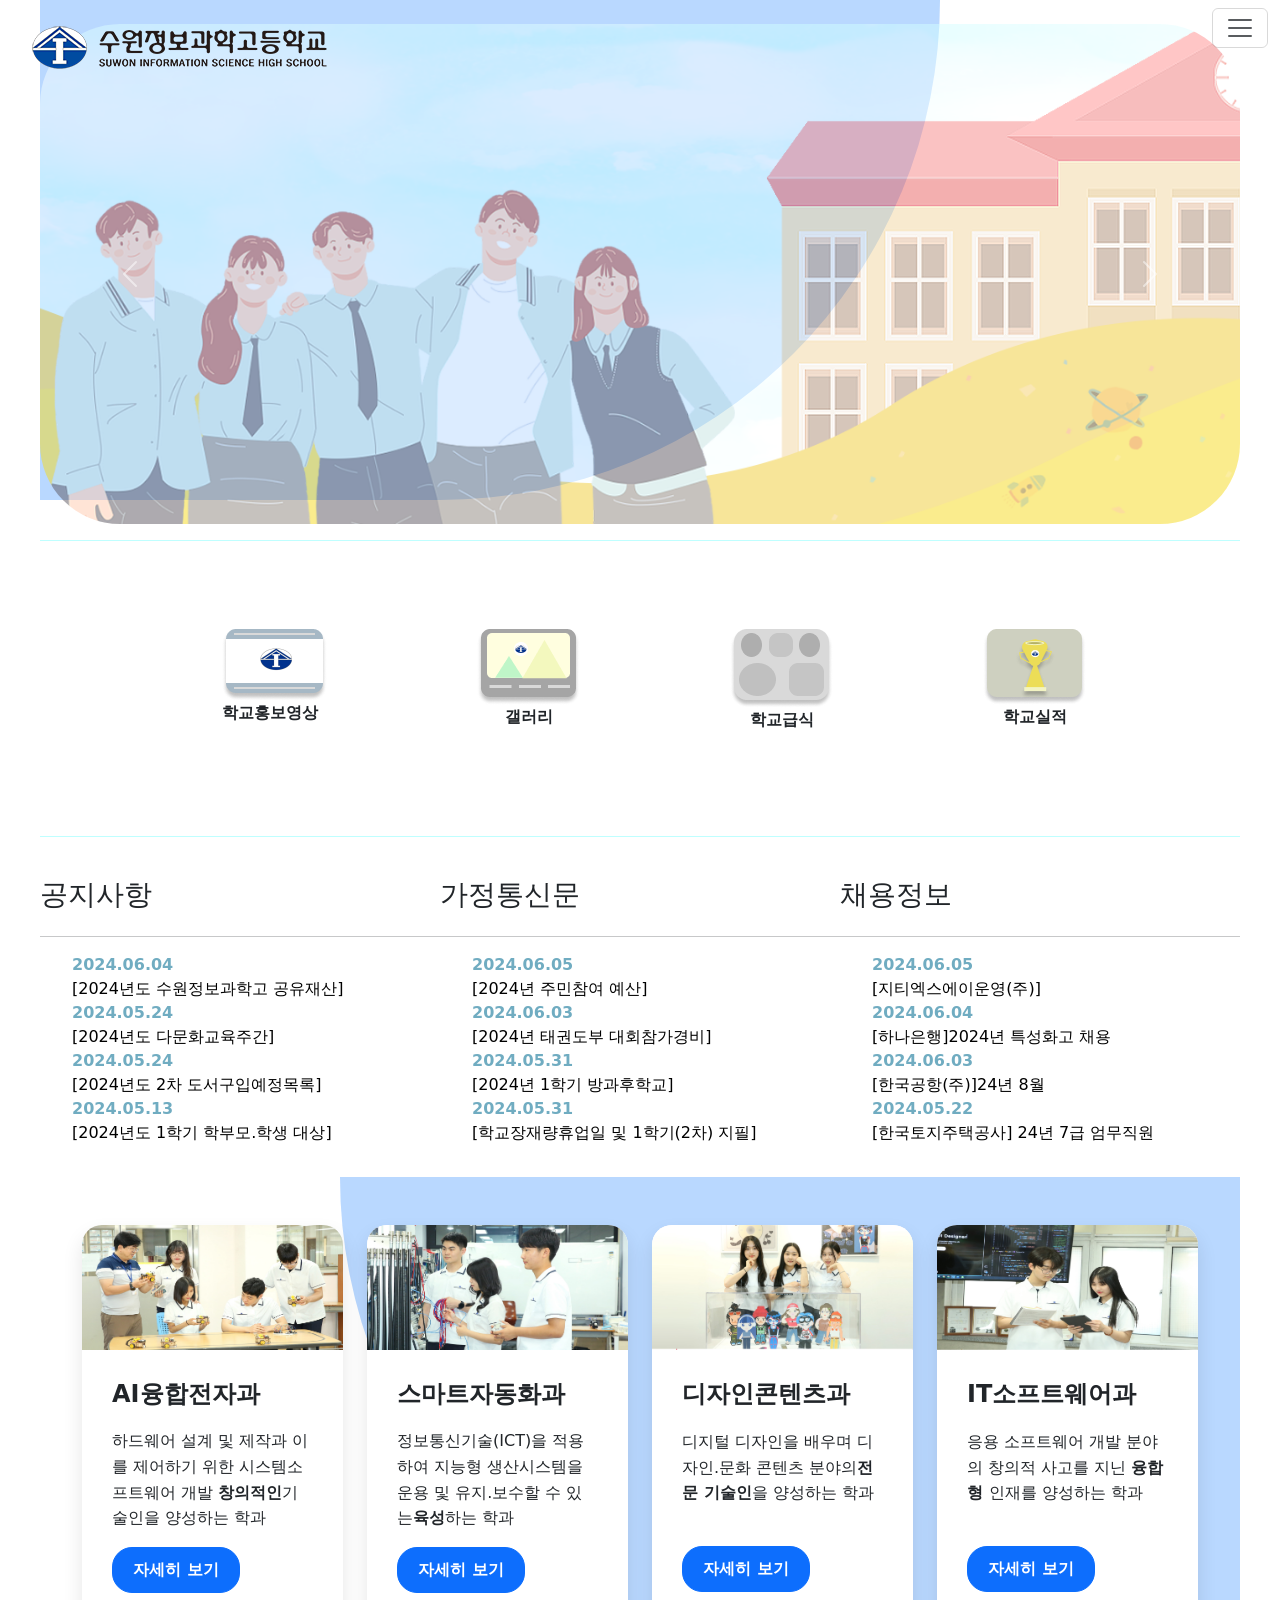
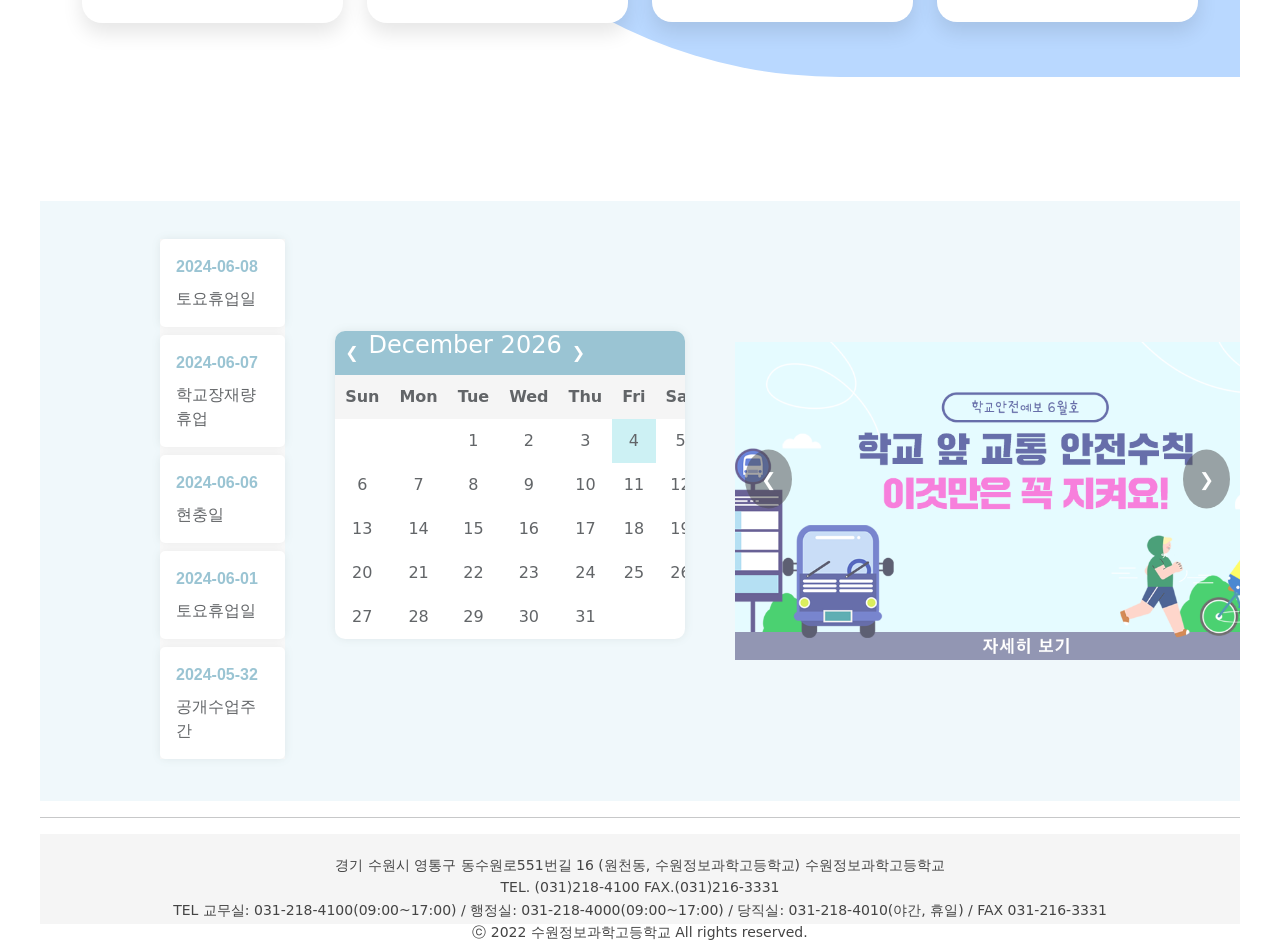
<file: index.html>
<!doctype html>
<html lang="en">

<head>
    <meta charset="utf-8">
    <meta name="viewport" content="width=device-width, initial-scale=1">

    <link href="https://cdn.jsdelivr.net/npm/bootstrap@5.1.3/dist/css/bootstrap.min.css" rel="stylesheet"
        integrity="sha384-1BmE4kWBq78iYhFldvKuhfTAU6auU8tT94WrHftjDbrCEXSU1oBoqyl2QvZ6jIW3" crossorigin="anonymous">
    <link rel="stylesheet" href="cs/style.css">

    <link href="swjb-logo 7.png" rel="shortcut icon" type="image/x-icon">
    <title>수원정보과학고등학교</title>
</head>

<body>
    <div class="co">

        <nav class="navbar navbar-light  fixed-top ">
            <div class="container-fluid">
                <h1 class="logo1">
                    <a href="">
                        <img src="image/logo.png" alt="">
                    </a>
                </h1>
                <button class="navbar-toggler" type="button" data-bs-toggle="offcanvas"
                    data-bs-target="#offcanvasNavbar" aria-controls="offcanvasNavbar">
                    <span class="navbar-toggler-icon"></span>
                </button>
                <div class="offcanvas offcanvas-end" tabindex="-1" id="offcanvasNavbar"
                    aria-labelledby="offcanvasNavbarLabel">

                    <div class="offcanvas-header">
                        <br>
                        <button type="button" class="btn-close text-reset" data-bs-dismiss="offcanvas"
                            aria-label="Close"></button>
                    </div>
                    <div class="bd-example">
                        <div class="btn-group-vertical" role="group" aria-label="Vertical button group">

                            <ul class="aq">
                                <li>학교소개
                                    <ul class="submenu">
                                        <li>인사말</li>
                                        <li>학교연혁</li>
                                        <li>학교상징</li>
                                        <li>학교현황</li>
                                        <li>교직원소개</li>
                                        <li>찾아오시는길</li>
                                    </ul>
                                </li><br>
                                <li>입학안내
                                    <ul class="submenu">
                                        <li>학과소개</li>
                                        <li>신입생전형요항</li>
                                        <li>입학자료실</li>
                                        <li>홍보동영상</li>
                                    </ul>
                                </li><br>
                                <li>교육과정
                                    <ul class="submenu">
                                        <li>교육과정</li>
                                        <li>학사일정</li>
                                        <li>방과후학교</li>
                                        <li>학교실적/장학금</li>
                                        <li>특수교육</li>
                                        <li>학교혁신 및 교원능력개발평기</li>
                                    </ul>
                                </li><br>
                                <li>도제학교

                                </li><br>
                                <li>알림마당
                                    <ul class="submenu">
                                        <li>공지사항</li>
                                        <li>가정통신문</li>
                                        <li>가정통신문(교육청)</li>
                                        <li>급식</li>
                                        <li>보건</li>
                                        <li>봉사/체험활동</li>
                                        <li>학부모마당</li>
                                        <li>학교갤러리</li>
                                    </ul>
                                </li><br>

                            </ul>
                        </div>
                    </div>

                    <li class="mo" style="list-style: none;">
                        <hr class="dropdown-divider">
                        <ul style="display: flex;">
                            <li style="list-style: none; padding-left: 10px;">
                                <a href="https://swjb-h.goesw.kr/index.do" target="_blank" title="school" id="bottom"
                                    class="t_sns_instagram">
                                    <img src="image/Group 14.png" alt=""
                                        style="width: 50px; height: 50px; border-radius: 10px 10px 10px 10px;">
                                </a>
                            </li>

                            <li style="list-style: none; padding-left: 10px; ">
                                <a href="https://www.instagram.com/suwon_ishs_student_union/" target="_blank"
                                    title="instagram" class="t_sns_instagram">
                                    <img src="image/Group 10.png" alt=""
                                        style="width: 50px; height: 50px; border-radius: 10px 10px 10px 10px;">
                                </a>
                            </li>
                            <li style="list-style: none; padding-left: 10px;">
                                <a href="https://www.youtube.com/@user-vw5th4wf2x" target="_blank" title="youtube"
                                    class="t_sns_youtube">
                                    <img src="image/Group 12.png" alt=""
                                        style="width: 50px; height: 50px; border-radius: 10px 10px 10px 10px;">
                                </a>
                            </li>
                        </ul>
                    </li>
                </div>
            </div>
        </nav>




        <div class="mDepartment-a">
            ::before

            <div id="sbsCarousel" class="carousel slide" data-bs-ride="carousel">
                <div class="carousel-inner">
                    <div class="carousel-item active">
                        <img src="image/s1.png" class="d-block w-100" alt="Slide 1"
                            style="  opacity: 0.5; border-radius: 80px 80px 80px 80px ;">

                    </div>
                    <div class="carousel-item">
                        <img src="image/s2.png" class="d-block w-100" alt="Slide 2"
                            style="  opacity: 0.5; border-radius: 80px 80px 80px 80px ;">

                    </div>
                </div>
                <button class="carousel-control-prev" type="button" data-bs-target="#sbsCarousel" data-bs-slide="prev">
                    <span class="carousel-control-prev-icon" aria-hidden="true"></span>
                    <span class="visually-hidden">Previous</span>
                </button>
                <button class="carousel-control-next" type="button" data-bs-target="#sbsCarousel" data-bs-slide="next">
                    <span class="carousel-control-next-icon" aria-hidden="true"></span>
                    <span class="visually-hidden">Next</span>
                </button>
            </div>
            <hr style="color: aqua;">
            <br><br><br>
            <div class="co0">
                <ul style="display: flex;">
                    <div class="image-container-1">
                        <li style=" padding-left: 150px; list-style: none; ">
                            <a href="#">
                                <img src="image/Group 6.png" alt="">
                            </a>
                            <b>학교홍보영상</b>
                        </li>
                    </div>
                    <div class="image-container-1">
                        <li style=" padding-left: 150px; list-style: none; text-align: center;">
                            <a href="#">
                                <img src="image/Group 5.png" alt="">
                            </a>
                            <b>갤러리</b>
                        </li>
                    </div>
                    <div class="image-container-1">
                        <li style=" padding-left: 150px; list-style: none; text-align: center;">
                            <a href="#">
                                <img src="image/Group 4.png" alt="">
                            </a>
                            <b>학교급식</b>
                        </li>
                    </div>
                    <div class="image-container-1">
                        <li style=" padding-left: 150px; list-style: none; text-align: center;">
                            <a href="#">
                                <img src="image/Group 9.png" alt="">
                            </a>
                            <b>학교실적</b>
                        </li>
                    </div>
                </ul>
            </div>
            <br>
            <br>
            <br>
            <hr style="color: aqua;">
            <div class="inner">
                <div class="innerbox">
                    <div class="a-7">

                        <h3 class="boardtit menuNm bBorderBg changeColTxtBg wzwgContextMenu" id="h3-1">공지사항</h3>

                    </div>
                    <hr>
                    <ul id="data">
                        <li class="wq">
                            <a id="a-2" href="/subList/31000020881?pmode=detail&nttSeq=1996" data-href="bbsViewLink">
                                <span class="date">2024.06.04</span><br>
                                <span class="tit" data-attr="nttSj">[2024년도 수원정보과학고 공유재산]</span> <br>
                                <span class="date">2024.05.24</span><br>
                                <span class="tit" data-attr="nttSj">[2024년도 다문화교육주간]</span><br>
                                <span class="date">2024.05.24</span><br>
                                <span class="tit" data-attr="nttSj">[2024년도 2차 도서구입예정목록]</span><br>
                                <span class="date">2024.05.13</span><br>
                                <span class="tit" data-attr="nttSj">[2024년도 1학기 학부모.학생 대상] </span>


                            </a>
                        </li>
                    </ul>
                </div>
                <div class="innerbox-1">
                    <div class="a-7">

                        <h3 class="boardtit menuNm bBorderBg changeColTxtBg wzwgContextMenu" id="h3-1">가정통신문</h3>

                    </div>
                    <hr>
                    <ul id="data">
                        <li class="wq">
                            <a id="a-2" href="/subList/31000020881?pmode=detail&nttSeq=1996" data-href="bbsViewLink">
                                <span class="date">2024.06.05</span><br>
                                <span class="tit" data-attr="nttSj">[2024년 주민참여 예산]</span><br>
                                <span class="date">2024.06.03</span><br>
                                <span class="tit" data-attr="nttSj">[2024년 태권도부 대회참가경비]</span><br>
                                <span class="date">2024.05.31</span><br>
                                <span class="tit" data-attr="nttSj">[2024년 1학기 방과후학교]</span><br>
                                <span class="date">2024.05.31</span><br>
                                <span class="tit" data-attr="nttSj">[학교장재량휴업일 및 1학기(2차) 지필]</span><br>
                            </a>
                        </li>
                    </ul>
                </div>
                <div class="innerbox-2">
                    <div class="a-7">
                        <h3 class="boardtit menuNm bBorderBg changeColTxtBg wzwgContextMenu" id="h3-1">채용정보</h3>
                    </div>
                    <hr>
                    <ul id="data">
                        <li class="wq">
                            <a id="a-2" href="/subList/31000020881?pmode=detail&nttSeq=1996" data-href="bbsViewLink">
                                <span class="date">2024.06.05</span><br>
                                <span class="tit" data-attr="nttSj">[지티엑스에이운영(주)]</span><br>
                                <span class="date">2024.06.04</span><br>
                                <span class="tit" data-attr="nttSj">[하나은행]2024년 특성화고 채용</span><br>
                                <span class="date">2024.06.03</span><br>
                                <span class="tit" data-attr="nttSj">[한국공항(주)]24년 8월 </span><br>
                                <span class="date">2024.05.22</span><br>
                                <span class="tit" data-attr="nttSj">[한국토지주택공사] 24년 7급 엄무직원</span><br>
                            </a>
                        </li>
                    </ul>
                </div>
            </div>
        </div>
        <br>
        <div class="coo">
            <div class="mDepartment-b">
                <div class="con" style="display: flex; height: 600px;">
                    <div class="container mt-5">
                        <div class="row" style="transform: scaleX(-1);">

                            <div class="col-lg-3">
                                <div class="card custom-card">
                                    <img src="image/전자과.jpg" class="card-img-top" alt="Card Image">
                                    <div class="card-body">
                                        <h3 class="card-title">AI융합전자과</h3>
                                        <p class="card-text">하드웨어 설계 및 제작과 이를 제어하기 위한 시스템소프트웨어 개발 <b>창의적인</b>기술인을 양성하는 학과
                                        </p>
                                        <a href="" class="btn btn-primary">자세히 보기</a>
                                    </div>
                                </div>
                            </div>



                            <div class="col-lg-3">
                                <div class="card custom-card">
                                    <img src="image/스마트과.jpg" class="card-img-top" alt="Card Image">
                                    <div class="card-body">
                                        <h3 class="card-title">스마트자동화과</h3>
                                        <p class="card-text">정보통신기술(ICT)을 적용하여 지능형 생산시스템을 운용 및 유지.보수할 수 있는<b>육성</b>하는 학과
                                        </p>
                                        <a href="#" class="btn btn-primary">자세히 보기</a>
                                    </div>
                                </div>
                            </div>

                            <div class="col-lg-3">
                                <div class="card custom-card">
                                    <img src="image/디자인과.jpg" class="card-img-top" alt="Card Image">
                                    <div class="card-body">
                                        <h5 class="card-title">디자인콘텐츠과</h5>
                                        <p class="card-text">디지털 디자인을 배우며 디자인.문화 콘텐츠 분야의<b>전문 기술인</b>을 양성하는 학과</p>
                                        <br>
                                        <a href="#" class="btn btn-primary">자세히 보기</a>
                                    </div>
                                </div>
                            </div>
                            <div class="col-lg-3">
                                <div class="card custom-card">
                                    <img src="image/소프트과.jpg" class="card-img-top" alt="Card Image">
                                    <div class="card-body">
                                        <h5 class="card-title">IT소프트웨어과</h5>
                                        <p class="card-text">응용 소프트웨어 개발 분야의 창의적 사고를 지닌 <b>융합형 </b>인재를 양성하는 학과</p>
                                        <br>
                                        <a href="#" class="btn btn-primary">자세히 보기</a>
                                    </div>
                                </div>
                            </div>
                        </div>
                    </div>
                </div>
            </div>
        </div>
        <br>
        <div class="moduleTitleline_w">

            <div class="mVisual" style="display: flex; margin: 0 auto;">
                <div class="container-o" style="padding-top: 30px;">
                    <main class="main-a" id="content-v">
                        <ul class="schedule">
                            <li>
                                <div class="date">2024-06-08</div>
                                <div class="event">토요휴업일</div>
                            </li>
                            <li>
                                <div class="date">2024-06-07</div>
                                <div class="event">학교장재량휴업</div>
                            </li>
                            <li>
                                <div class="date">2024-06-06</div>
                                <div class="event">현충일</div>
                            </li>
                            <li>
                                <div class="date">2024-06-01</div>
                                <div class="event">토요휴업일</div>
                            </li>
                            <li>
                                <div class="date">2024-05-32</div>
                                <div class="event">공개수업주간</div>
                            </li>
                        </ul>
                    </main>
                </div>
                <div class="list slick-initialized slick-slider slick-dotted">
                    <div class="slick-list draggable">

                        <div class="body-a">

                            <div class="calendar">
                                <header>
                                    <div class="prev" onclick="prevMonth()">&#10094;</div>
                                    <h1 id="monthYear"></h1>
                                    <div class="next" onclick="nextMonth()">&#10095;</div>
                                </header>
                                <table>
                                    <thead>
                                        <tr>
                                            <th>Sun</th>
                                            <th>Mon</th>
                                            <th>Tue</th>
                                            <th>Wed</th>
                                            <th>Thu</th>
                                            <th>Fri</th>
                                            <th>Sat</th>
                                        </tr>
                                    </thead>
                                    <tbody id="calendarBody">
                                    </tbody>
                                </table>
                            </div>
                        </div>

                    </div>

                </div>

                <div class="slider-2">
                    <div class="slides-2">
                        <div class="slide-2"><img src="image/0.png" alt="Image 1"></div>
                        <div class="slide-2"><img src="image/1.png" alt="Image 2"></div>
                        <div class="slide-2"><img src="image/2.png" alt="Image 3"></div>
                    </div>
                    <button class="prev-1" onclick="plusSlides(-1)">&#10094;</button>
                    <button class="next-1" onclick="plusSlides(1)">&#10095;</button>
                </div>
            </div>
        </div>
        <hr>
        <div class="fixed-botto">
            <p>
                경기 수원시 영통구 동수원로551번길 16 (원천동, 수원정보과학고등학교) 수원정보과학고등학교<br>
                TEL. (031)218-4100 FAX.(031)216-3331 <br>
                TEL 교무실: 031-218-4100(09:00~17:00) / 행정실: 031-218-4000(09:00~17:00) / 당직실: 031-218-4010(야간, 휴일) / FAX
                031-216-3331<br>
                ⓒ 2022 수원정보과학고등학교 All rights reserved.
            </p>
        </div>
    </div>
    <script src="js/jquery-1.12.3.js"></script>
    <script src="https://cdn.jsdelivr.net/npm/bootstrap@5.1.3/dist/js/bootstrap.bundle.min.js"
        integrity="sha384-ka7Sk0Gln4gmtz2MlQnikT1wXgYsOg+OMhuP+IlRH9sENBO0LRn5q+8nbTov4+1p"
        crossorigin="anonymous"></script>
    <script src="https://maxcdn.bootstrapcdn.com/bootstrap/4.5.2/js/bootstrap.min.js"></script>
    <script src="https://code.jquery.com/jquery-3.5.1.slim.min.js"></script>
    <script src="https://cdn.jsdelivr.net/npm/@popperjs/core@2.9.2/dist/umd/popper.min.js"></script>
    <script src="https://stackpath.bootstrapcdn.com/bootstrap/4.5.2/js/bootstrap.min.js"></script>
    <script src="js/script.js"></script>
</body>

</html>
</div>
</file>
<file: cs/style.css>
@charset "UTF-8";

*{
    margin: 0;
    padding: 0;
    box-sizing: border-box;
}

a{
    text-decoration: none;
    color: inherit;
}

li{
    list-style: none;
}

.logo1>a {
    justify-content: center;
    display: block;
    position: absolute;
    left: 0;
    top: 25px;
    padding-left: 30px;
    z-index: 2;
}


.carousel-item img {
    width: 100%;
    height: 500px;
    object-fit: cover;
}

.container-a {
    display: flex;
    position: relative;
    width: 100px;
    height: 100px;
}

.header {
    text-align: center;
    padding: 10px 0;
    border-bottom: 1px solid #ccc;
}

.header h1 {
    margin: 0;
}

.image {
    width: 100%;
    height: 100%;
    transition: transform 0.5s ease;
}

.image:hover {
    transform: translate(10px, 10px);
    /* 움직이길 원하는 만큼 조정 */
}

.co {
    margin: 0 auto;
    width: 1200px;
    height: 100px;

}

.mDepartment-a {
    position: relative;
    overflow: hidden;

}

.mDepartment-a::before {
    content: '';
    display: block;
    position: absolute;
    left: 0;
    top: 0;
    overflow: hidden;
    z-index: 0;
    width: 900px;
    height: 500px;
    border-bottom-right-radius: 1111111115px;
    background: #b9d8ff;
    transition: 0.2s;
}

.mDepartment-b {
    position: relative;
    overflow: hidden;
    transform: scaleX(-1);
    transition: transform 0.5s;
    display: flex;
    justify-content: space-around;
    align-items: center;
    margin: 0;
    transition: transform 0.3s ease;
}

.mDepartment-b::before {

    content: '';
    display: block;
    position: absolute;
    left: 0;
    top: 0;
    overflow: hidden;
    z-index: 0;
    width: 900px;
    height: 500px;
    border-bottom-right-radius: 1111111115px;
    background: #b9d8ff;


}

.mDepartment-b:hover img {
    transform: scale(1.1);
}

.coo img {
    transition: transform 0.3s ease;
}

.coo:hover img {
    transform: scale(1.1);
}






.reverse-text {

    unicode-bidi: bidi-override;
}

.notice {
    margin: 20px 0;
    padding: 20px;
    border: 1px solid #ddd;
    border-radius: 5px;
    background-color: #fafafa;
}

.notice .h2-1 {
    margin: 0 0 10px;
}

.notice .date {
    color: #888;
    font-size: 0.9em;
    margin-bottom: 10px;
}

.notice .content {
    font-size: 1em;
    line-height: 1.6;
}

.notice img {
    max-width: 100%;
    height: auto;
    margin-top: 10px;
}

.container-a {
    max-width: 800px;
    margin: 20px auto;
    padding: 20px;
    background-color: #fff;
    box-shadow: 0 0 10px rgba(0, 0, 0, 0.1);

}

.calendar {
    background-color: rgb(255, 255, 255);
    border-radius: 10px;
    box-shadow: 0 0 10px rgba(0, 0, 0, 0.1);
    overflow: hidden;
    width: 350px;
    text-align: center;

}

.calendar header {

    background-color: #70acc1;
    color: white;
    text-align: center;
    display: flex;

}

.calendar header h1 {
    margin: 0;
    font-size: 24px;
}

.calendar table {
    width: 100%;
    border-collapse: collapse;
}

.calendar th,
.calendar td {
    width: 14.28%;
    padding: 10px;
    text-align: center;
}

.calendar th {
    background-color: #f2f2f2;
}

.calendar td {
    cursor: pointer;
}

.calendar td:hover {
    background-color: #e0e0e0;
}

.calendar .today {
    background-color: #b8ecf0;
}

.calendar .prev,
.calendar .next {
    cursor: pointer;
    padding: 10px;
}

.body-a {
    margin: 50px;
    padding-top: 80px;
}

.mVisual {
    position: relative;
    height: 600px;
    margin: 0 auto 60px;
    background: #eaf6fa;
    opacity: 0.7;
}

.item-a img {
    width: 1000px;
    height: 500px;
    padding-top: 20%;
}


.body-b {
    font-family: 'Arial', sans-serif;
    display: flex;
    justify-content: center;
    align-items: center;
}

.content-d {
    margin-top: 20px;
    padding: 20px;
    border: 1px solid #ddd;
    border-radius: 5px;
    background-color: white;
    box-shadow: 0 2px 10px rgba(0, 0, 0, 0.1);
    max-height: 0;
    overflow: hidden;
    transition: max-height 0.5s ease-in-out, opacity 0.5s ease-in-out;
    opacity: 0;
}

.content-d.show {
    max-height: 700px;
    /* Adjust this value as needed */
    opacity: 1;
}

.content-x {
    margin-top: 20px;
    padding: 20px;
    border: 1px solid #ddd;
    border-radius: 5px;
    background-color: white;
    box-shadow: 0 2px 10px rgba(0, 0, 0, 0.1);
    max-height: 0;
    overflow: hidden;
    transition: max-height 0.5s ease-in-out, opacity 0.5s ease-in-out;
    opacity: 0;
}

.content-x.show {
    max-height: 700px;
    /* Adjust this value as needed */
    opacity: 1;
}

.content-d {
    margin-top: 20px;
    padding: 20px;
    border: 1px solid #ddd;
    border-radius: 5px;
    background-color: white;
    box-shadow: 0 2px 10px rgba(0, 0, 0, 0.1);
    max-height: 0;
    overflow: hidden;
    transition: max-height 0.5s ease-in-out, opacity 0.5s ease-in-out;
    opacity: 0;
}

.content-d.show {
    max-height: 700px;
    /* Adjust this value as needed */
    opacity: 1;
}

.content-x {
    margin-top: 20px;
    padding: 20px;
    border: 1px solid #ddd;
    border-radius: 5px;
    background-color: white;
    box-shadow: 0 2px 10px rgba(0, 0, 0, 0.1);
    max-height: 0;
    overflow: hidden;
    transition: max-height 0.5s ease-in-out, opacity 0.5s ease-in-out;
    opacity: 0;
}

.content-x.show {
    max-height: 700px;
    /* Adjust this value as needed */
    opacity: 1;
}


img {
    display: block;
    line-height: 0;
}

#contents {
    width: 1200px;
    margin: 0 auto;
    height: 450px;
    background-color: rgb(0, 24, 75);
    opacity: 0.7;
    color: white;
}

.interview_contents {
    width: 2400px;
    position: relative;
    height: 500px;
    overflow: hidden;
}

.interview_contents>li {
    position: absolute;
    display: none;
}

.interview_contents>li>img {
    width: 408px;
    height: 408px;
}

.interview_contents>li.on {
    display: block;
    animation: slider1 1s;
    animation-fill-mode: forwards;
}

.interview_contents>li.out {
    display: block;
    animation: slider2 1s;
    animation-fill-mode: forwards;
}

@keyframes slider1 {
    from {
        transform: translateX(+100%);
    }

    to {
        left: 0px;
    }
}

@keyframes slider2 {
    from {
        left: 0;
    }

    to {
        transform: translateX(-100%);
    }
}

.body-x {
    font-family: 'Arial', sans-serif;
    background-color: #bdc068;
    margin: 0;
    padding: 20px;
    border-radius: 10px 10px 10px 10px;
}

.conbox_wrap {
    padding-top: 444%;
    text-align: center;
    width: 150%;
}

.custom-card {
    border: none;
    border-radius: 20px;
    overflow: hidden;
    box-shadow: 0 10px 20px rgba(0, 0, 0, 0.1);
}

.custom-card img {
    width: 100%;
    height: auto;
}

.card-body {
    padding: 30px;
}

.card-title {
    font-size: 24px;
    font-weight: bold;
    margin-bottom: 20px;
}

.card-text {
    font-size: 16px;
    line-height: 1.6;
}

.btn {
    border-radius: 20px;
    padding: 10px 20px;
    font-size: 16px;
    font-weight: bold;
}

.ff img {
    width: 30%;
    height: 60%;
    overflow: hidden;
}

.ff ul {
    margin: 0 auto;
}

.ff li {
    list-style: none;
}

.iy img {
    border-radius: 10px 10px 10px 10px;
}

.yo img {
    border-radius: 10px 10px 10px 10px;
}

.container-o {
    padding-left: 10%;
}

.main-a {

    padding: 1rem;
    max-width: 800px;
    margin: 0 auto;
    font-family: Arial, sans-serif;
    background-color: #f9f9f9;
    margin: 0;
    padding: 0;
}

.schedule {
    list-style-type: none;
    padding: 0;
}

.schedule li {
    background-color: white;
    margin: 0.5rem 0;
    padding: 1rem;
    border-radius: 5px;
    box-shadow: 0 0 10px rgba(0, 0, 0, 0.1);
    transition: transform 0.3s ease-in-out;
}

.schedule li:hover {
    transform: scale(1.05);
}

.date {
    font-weight: bold;
    color: #4CAF50;
}

.event {
    margin-top: 0.5rem;
}

.body-z {

    font-family: Arial, sans-serif;
    display: flex;
    justify-content: center;
    align-items: center;
    margin: 10%;
}

.popout-text-f h1 {
    font-size: 3rem;
    text-align: center;
    transition: transform 0.3s ease-in-out;
}

.popout-text-f p {
    text-align: center;
    font-size: 2rem;
    transition: transform 0.3s ease-in-out;
}

.popout-text-f:hover {
    transform: scale(1.3);
}

.body-q {

    display: flex;
    justify-content: center;
    align-items: center;
    height: 60vh;
    margin: 0 auto;
}

.slider-n {
    width: 300px;
    height: 300px;
    border-radius: 50%;
    overflow: hidden;
    position: relative;
}

.slide-d {
    width: 100%;
    height: 100%;
    position: absolute;
    top: 0;
    left: 0;

    transition: opacity 6s ease-in-out;
}

.slide-d img {
    width: 100%;
    height: 100%;
    object-fit: cover;
    opacity: 0.7;
}

.slide-d.active {
    opacity: 1;
}

.image-container {
    text-align: center;
    margin: 20px;
}

.image-container img {
    border-radius: 10px;
    box-shadow: 0 4px 8px rgba(0, 0, 0, 0.2);
    width: 500px;
    opacity: 0.1;
    margin: 0 auto;
}

.image-container figcaption {
    margin-top: 10px;
    font-style: italic;
    color: #555;
}

.hw {
    background-color: #ecffff;
    text-align: center;
}

.mo {
    line-height: 3;
    /* 글자를 아래로 이동시켜서 줄 간격을 3배로 설정 */
    text-align: center;
    position: fixed;
    bottom: 0;
    width: 100%;
    text-align: center;
    /* 글자를 가운데 정렬 */

    padding: 10px 0;
    /* 패딩 추가 */
}

.fixed-bottom {


    text-align: center;
    /* 글자를 가운데 정렬 */
    background-color: #f1f1f1;
    /* 배경 색상 */
    /* 패딩 추가 */
}

.board005_2 .innerbox {
    width: 100%;
    float: left;
    position: relative;
}

.board005_2 .innerbox .boardtit {
    float: left;
    width: 100%;
    box-sizing: border-box;
    border-bottom: 1px solid rgba(0, 0, 0, 0.1);
    background: #fff;
    white-space: nowrap;
    text-overflow: ellipsis;
    overflow: hidden;
    -webkit-transition: background 2s;
    transition: background 2s;
}

.board005_2 .innerbox .readmore {
    position: absolute;
    right: 15px;
    width: 50px;
    height: 58px;
    line-height: 58px;
    text-align: right;
    color: black;
    font-size: 23px;
    -webkit-transition: color 1s;
    transition: color 1s;
}

.board005_2 .innerbox ul {
    float: left;
    clear: both;
    width: 100%;
    box-sizing: border-box;
}

.mDepartment-b .board005_2 .innerbox ul li {
    display: block;
    width: 100%;
    float: left;
    line-height: 25px;
}

.innerbox {
    width: 400px;
    height: 300px;

}

.innerbox-1 {
    width: 400px;
    height: 300px;
}

.innerbox-2 {
    width: 400px;
    height: 300px;
}

.inner {
    position: relative;
    overflow: hidden;

    transition: transform 0.5s;
    display: flex;
    justify-content: space-around;
    align-items: center;
    margin: 0;

}

.a-2 {
    color: #000;
    text-decoration: none;
    cursor: pointer;
}

.a-3 {
    padding-left: 10%;
}


.h3-1 {
    display: block;
    font-size: 1.17em;
    margin-block-start: 1em;
    margin-block-end: 1em;
    margin-inline-start: 0px;
    margin-inline-end: 0px;
    font-weight: bold;
    unicode-bidi: isolate;
}

.body-2 {
    -webkit-text-size-adjust: none;
}

.a-7 {
    display: flex;
    padding-top: 25px;

}

.wq {
    list-style: none;
}

.wq>a {
    text-decoration: none;
}

.date {
    color: #70acc1;
}

.tit {
    color: #000;
}


.aq {

    list-style-type: none;
    padding: 0;
    margin: 0;
}

.aq>li {
    position: relative;
    padding: 10px 20px;


    cursor: pointer;
}

.aq>li:hover {
    background-color: #b3b3b3;
}

.submenu {
    display: none;
    position: absolute;
    top: 0;
    left: 100%;
    background-color: #a1a1a1;
    list-style-type: none;
    padding: 0;
    margin: 0;
    white-space: nowrap;
}

.submenu li {
    padding: 10px 20px;
    background-color: #a0a0a0;
    color: #fff;
}

.submenu li:hover {
    background-color: #555;
}

.aq>li:hover .submenu {
    display: block;
}


.image-container-1 img {
    transition: transform 0.3s ease;
}

.image-container-1:hover img {
    transform: scale(1.1);
}


.slider-2 {
    position: relative;
    width: 581px;
    height: 318px;
    overflow: hidden;
    margin: auto;
}

.slides-2 {
    display: flex;
    width: 100%;
    height: 100%;
    transition: transform 0.5s ease-in-out;
}

.slide-2 {
    min-width: 100%;
    height: 100%;
}

.slide-2 img {
    width: 581px;
    height: 318px;
    object-fit: cover;
}

.prev-1, .next-1 {
    position: absolute;
    top: 50%;
    transform: translateY(-50%);
    background-color: rgba(0,0,0,0.5);
    color: white;
    border: none;
    font-size: 24px;
    padding: 10px;
    cursor: pointer;
}

.prev-1 { left: 0; }
.next-1 { right: 0; }

.prev-1,
.next-1 {
    position: absolute;
    top: 50%;
    width: auto;
    padding: 16px;
    margin-top: -22px;
    color: white;
    font-weight: bold;
    font-size: 18px;
    cursor: pointer;
    user-select: none;
    background-color: rgba(0, 0, 0, 0.5);
    border: none;
    border-radius: 50%;
    transform: translateY(-50%);
}

.prev-1 {
    left: 10px;
}

.next-1 {
    right: 10px;
}

.prev-1:hover,
.next-1:hover {
    background-color: rgba(0, 0, 0, 0.8);
}
.fixed-botto {
    text-align: center;
    padding: 20px; /* 적당한 여백만 줌 */
    background-color: #f5f5f5; /* 배경 추가하면 구분 잘 됨 */
    font-size: 14px;
    line-height: 1.6;
    color: #444;
    height: 10vh;
}
</file>
